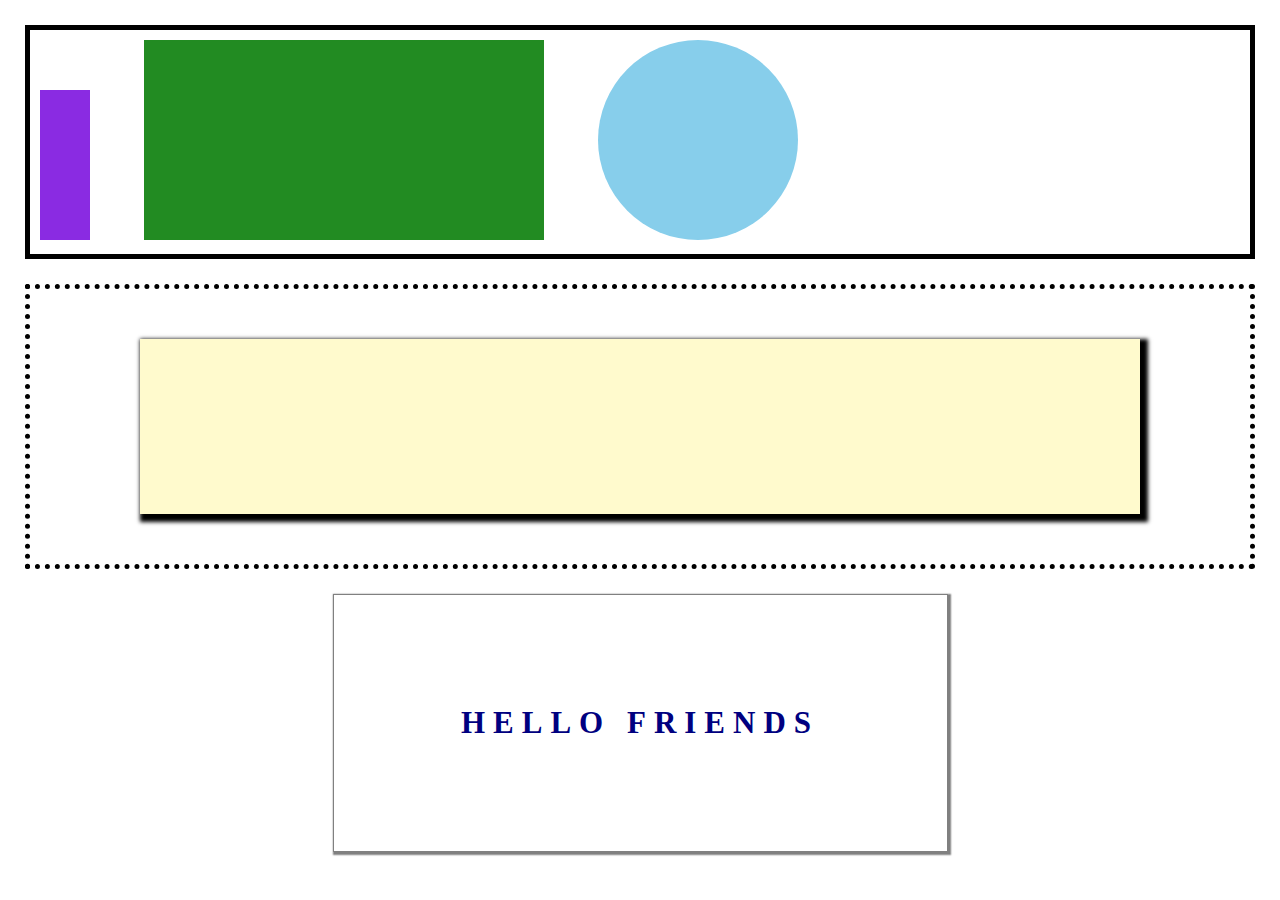
<file: second/index.html>
<!DOCTYPE html>
<html>
  <head>
    <title> Second - Solution </title>
    <link rel="stylesheet" href="index.css" />
  </head>

  
<body>

	<div class="box-one">
		<div class="square-one">
		</div>
		
		<div class="square-two">
		</div>
		
		<div class="circle-one">
		</div>
	</div>

	<div class="box-two">
		<div class="square-three">
		</div>
	</div>

	<div class="footer">
		<p> HELLO FRIENDS </p>
	</div>

</body>
</html>
</file>
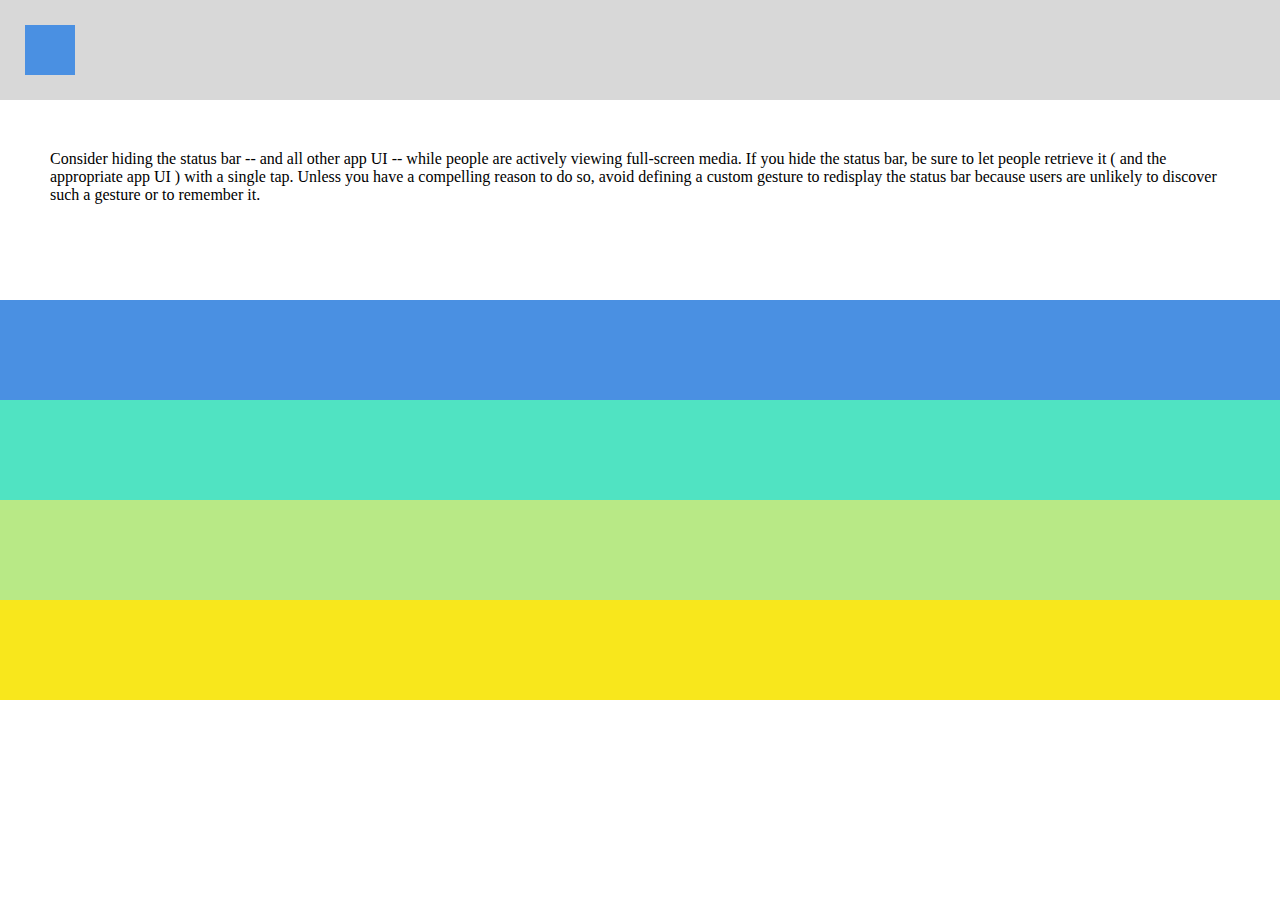
<file: third/index.html>
<!DOCTYPE html>
<html>
  <head>
    <title> Third - Solution </title>
    <link rel="stylesheet" href="index.css" />
  </head>

  <body>

    <div class="row-1">
        <div class="square">
        </div>
    
    </div>

    <div class="row-2">
        <p> Consider hiding the status bar -- and all other app UI -- while people are actively viewing full-screen media. If you hide the status bar, be sure to let people retrieve it ( and the appropriate app UI ) with a single tap. Unless you have a compelling reason to do so, avoid defining a custom gesture to redisplay the status bar because users are unlikely to discover such a gesture or to remember it. </p>
    </div>

    <div class="row-3"></div>

    <div class="row-4"></div>

    <div class="row-5"></div>

    <div class="row-6"></div>


</body>

</html>
</file>
<file: second/index.css>
body {
    margin: 0;
    padding: 25px;
}

.box-one {
    width: 100%;
    border: 5px solid black;
    padding: 10px;
    box-sizing: border-box;
}

.square-one {
    background-color: #8A2BE2;
    height: 150px;
    width: 50px;
    display: inline-block;
}

.square-two {
    background-color: #228B22;
    height: 200px;
    width: 400px;
    display: inline-block;
    margin: 0 50px;
}

.circle-one {
    background-color: #87CEEB;
    height: 200px;
    width: 200px;
    display: inline-block;
    border-radius: 50%;

}

.box-two {
    width: 100%;
    border: 5px dotted black;
    padding: 10px;
    box-sizing: border-box;
    margin: 25px auto;
}

.square-three {
    background-color: #FFFACD;
    width: 1000px;
    height: 175px;
    margin: 40px auto;
    box-shadow: 4px 4px 4px 4px;

}

.footer {
    width: 50%;
    margin: 0 auto;
    border: .5px solid grey;
    box-sizing: border-box;
    box-shadow: 1.5px 1.5px 1.5px 1.5px grey;
}

p {
    font-size: 31px;
    color: #000080;
    margin: 110px 75px;
    text-align: center;
    font-weight: bold;
    letter-spacing: 8px;
}
</file>
<file: third/index.css>
body, html {
    margin: 0;
    padding: 0;
}

.row-1 {
    background-color: #D8D8D8;
    width: 100%;
    height: 100px;
}

.row-2 {
    background-color: white;
    width: 100%;
    height: 200px;
}

.square {
    background-color: #4A90E2;
    margin: 0;
    height: 50px;
    width: 50px;
    position: relative;
    top: 25px;
    left: 25px;

}


p {
    font-size: 16px;
    padding: 50px 50px;
    margin: 0 auto;
}

.row-3 {
    background-color: #4A90E2;
    width: 100%;
    height: 100px;
}

.row-4 {
    background-color: #50E3C2;
    width: 100%;
    height: 100px;
}

.row-5 {
    background-color: #B8E986;
    width: 100%;
    height: 100px;
}

.row-6 {
    background-color: #F8E71C;
    width: 100%;
    height: 100px;
}
</file>
